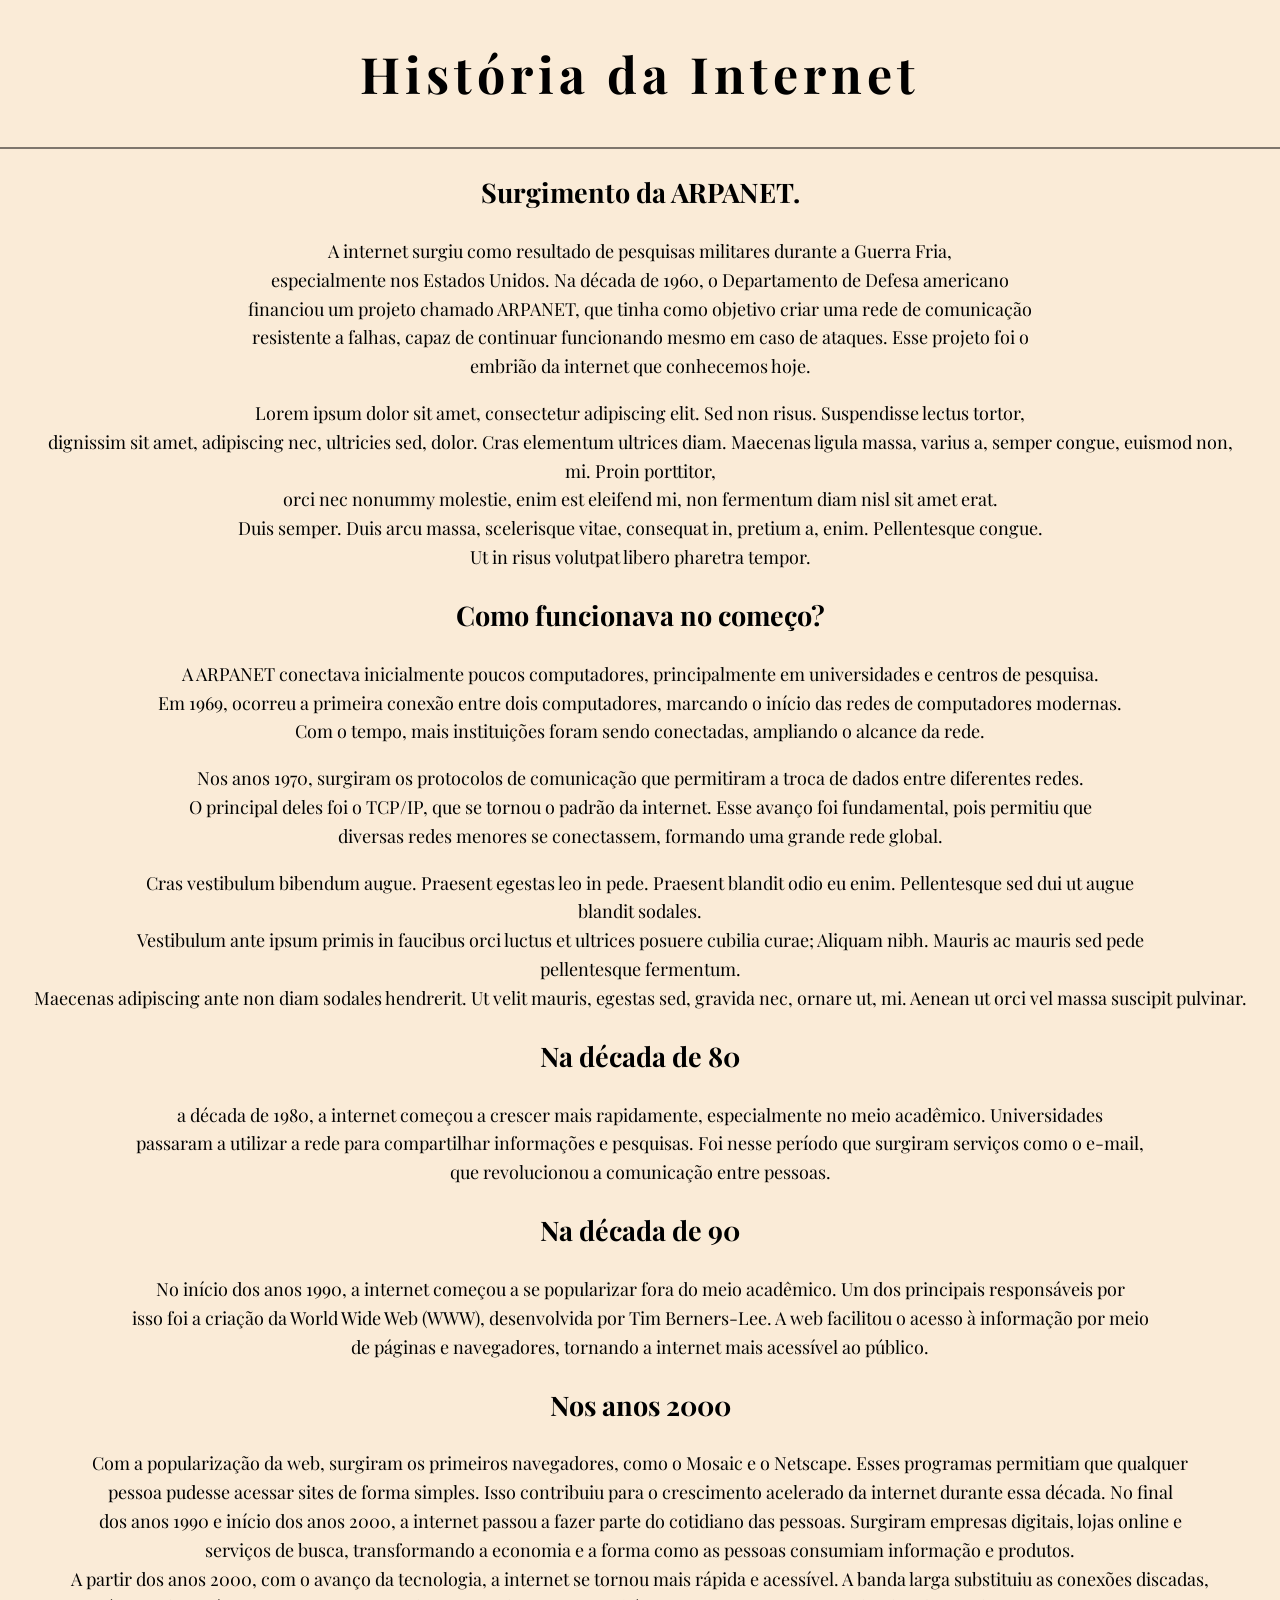
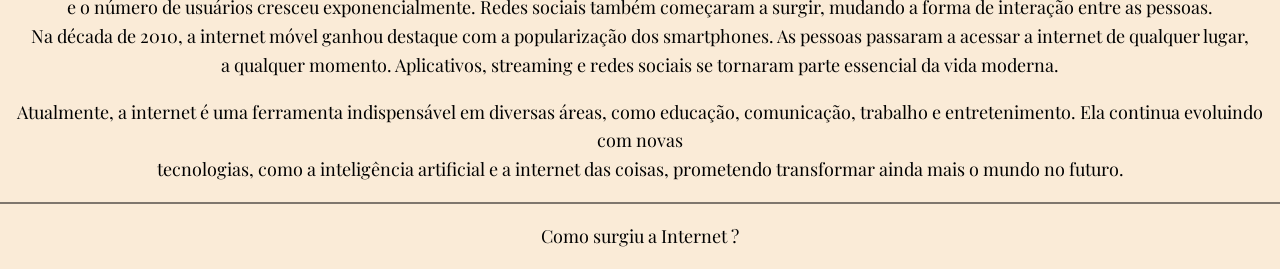
<file: net history - html/main/index.html>
<!DOCTYPE html>
<html lang="pt-BR">
<head>
    
    
<link rel="stylesheet" href="style.css">
    <meta charset="UTF-8">
    <meta name="viewport" content="width=device-width, initial-scale=1.0">
    <title>História da Internet</title>
    


</head>


<body>
    

    <h1>História da Internet</h1>
    <p></p>
    <hr>


    <h2>Surgimento da <strong>ARPANET</strong>.</h2>
    <p>A internet surgiu como resultado de pesquisas militares durante a Guerra Fria, <br>
        especialmente nos Estados Unidos. Na década de 1960, o Departamento de Defesa americano <br>
        financiou um projeto chamado ARPANET, que tinha como objetivo criar uma rede de comunicação <br>
        resistente a falhas, capaz de continuar funcionando mesmo em caso de ataques. Esse projeto foi o <br>
        embrião da internet que conhecemos hoje.</p>

    <p>Lorem ipsum dolor sit amet, consectetur adipiscing elit. Sed non risus. Suspendisse lectus tortor, <br>
        dignissim sit amet, adipiscing nec, ultricies sed, dolor.
        Cras elementum ultrices diam. Maecenas ligula massa, varius a, semper congue, euismod non,<br>
        mi. Proin porttitor, <br>
        orci nec nonummy molestie, enim est eleifend mi, non fermentum diam nisl sit amet erat. <br>
        Duis semper. Duis arcu massa, scelerisque vitae, consequat in, pretium a, enim. Pellentesque congue. <br>
        Ut in risus volutpat libero pharetra tempor.</p>

    
    
        <h2>Como funcionava no começo?</h2>
    
        <p>A ARPANET conectava inicialmente poucos computadores, principalmente em universidades e centros de pesquisa. <br>
        Em 1969, ocorreu a primeira conexão entre dois computadores, marcando o início das redes de computadores modernas. <br>
        Com o tempo, mais instituições foram sendo conectadas, ampliando o alcance da rede.</p>
        <p>Nos anos 1970, surgiram os protocolos de comunicação que permitiram a troca de dados entre diferentes redes. <br>
            O principal deles foi o TCP/IP, que se tornou o padrão da internet. Esse avanço foi fundamental, pois permitiu que <br>
            diversas redes menores se conectassem, formando uma grande rede global.</p>
    



        <p>Cras vestibulum bibendum augue. Praesent egestas leo in pede. Praesent blandit odio eu enim. Pellentesque sed dui ut augue <br>
            blandit sodales. <br>
            Vestibulum ante ipsum primis in faucibus orci luctus et ultrices posuere cubilia curae; Aliquam nibh. Mauris ac mauris sed pede <br>
            pellentesque fermentum. <br>
            Maecenas adipiscing ante non diam sodales hendrerit. Ut velit mauris, egestas sed, gravida nec, ornare ut, mi. Aenean ut orci vel massa suscipit pulvinar.</p>



        <h2>Na década de 80</h2>

    
        <p>a década de 1980, a internet começou a crescer mais rapidamente, especialmente no meio acadêmico. Universidades <br>
            passaram a utilizar a rede para compartilhar informações e pesquisas. Foi nesse período que surgiram serviços como o e-mail, <br>
            que revolucionou a comunicação entre pessoas. </p>
    

        <h2>Na década de 90</h2>
        
        <p>No início dos anos 1990, a internet começou a se popularizar fora do meio acadêmico. Um dos principais responsáveis por <br>
            isso foi a criação da World Wide Web (WWW), desenvolvida por Tim Berners-Lee. A web facilitou o acesso à informação por meio <br>
            de páginas e navegadores, tornando a internet mais acessível ao público.</p>

        
        <h2>Nos anos 2000</h2>

        <p>Com a popularização da web, surgiram os primeiros navegadores, como o Mosaic e o Netscape. Esses programas permitiam que qualquer <br>
            pessoa pudesse acessar sites de forma simples. Isso contribuiu para o crescimento acelerado da internet durante essa década. No final <br>
            dos anos 1990 e início dos anos 2000, a internet passou a fazer parte do cotidiano das pessoas. Surgiram empresas digitais, lojas online e <br>
            serviços de busca, transformando a economia e a forma como as pessoas consumiam informação e produtos. <br>
            A partir dos anos 2000, com o avanço da tecnologia, a internet se tornou mais rápida e acessível. A banda larga substituiu as conexões discadas, <br>
            e o número de usuários cresceu exponencialmente. Redes sociais também começaram a surgir, mudando a forma de interação entre as pessoas. <br>
            Na década de 2010, a internet móvel ganhou destaque com a popularização dos smartphones. As pessoas passaram a acessar a internet de qualquer lugar, <br>
            a qualquer momento. Aplicativos, streaming e redes sociais se tornaram parte essencial da vida moderna.
        
        </p>


        <p>Atualmente, a internet é uma ferramenta indispensável em diversas áreas, como educação, comunicação, trabalho e entretenimento. Ela continua evoluindo com novas <br>
            tecnologias, como a inteligência artificial e a internet das coisas, prometendo transformar ainda mais o mundo no futuro.</p>



    <hr>
    
    


<div class="container">
    <div class="caixa">
    
    </div>

    <div class="texto">
        <p>Como surgiu a Internet ?</p>
    </div>
</div




    </body>






    </html>
</file>
<file: net history - html/main/style.css>
@import url('https://fonts.googleapis.com/css2?family=Bacasime+Antique&family=Playfair+Display:ital,wght@0,400..900;1,400..900&display=swap');

body {
    font-family: 'Playfair Display', serif;
    font-size: 18px;
    line-height: 1.6;
    color: black;
    background-color:antiquewhite;

}


body {
    max-width: fit-content;
    margin: auto;
    text-align: center;
    box-sizing: border-box;
    align-items: center;
    text-align: center;
    
}


h1 {
    font-size: 50px;
    font-family: 'Bacasime' sans-serif;
    letter-spacing: 0.10em;
}

hr {
    background-color: rgb(126, 118, 109); 
    height: 2px;
    border: 0;
    
}
</file>
